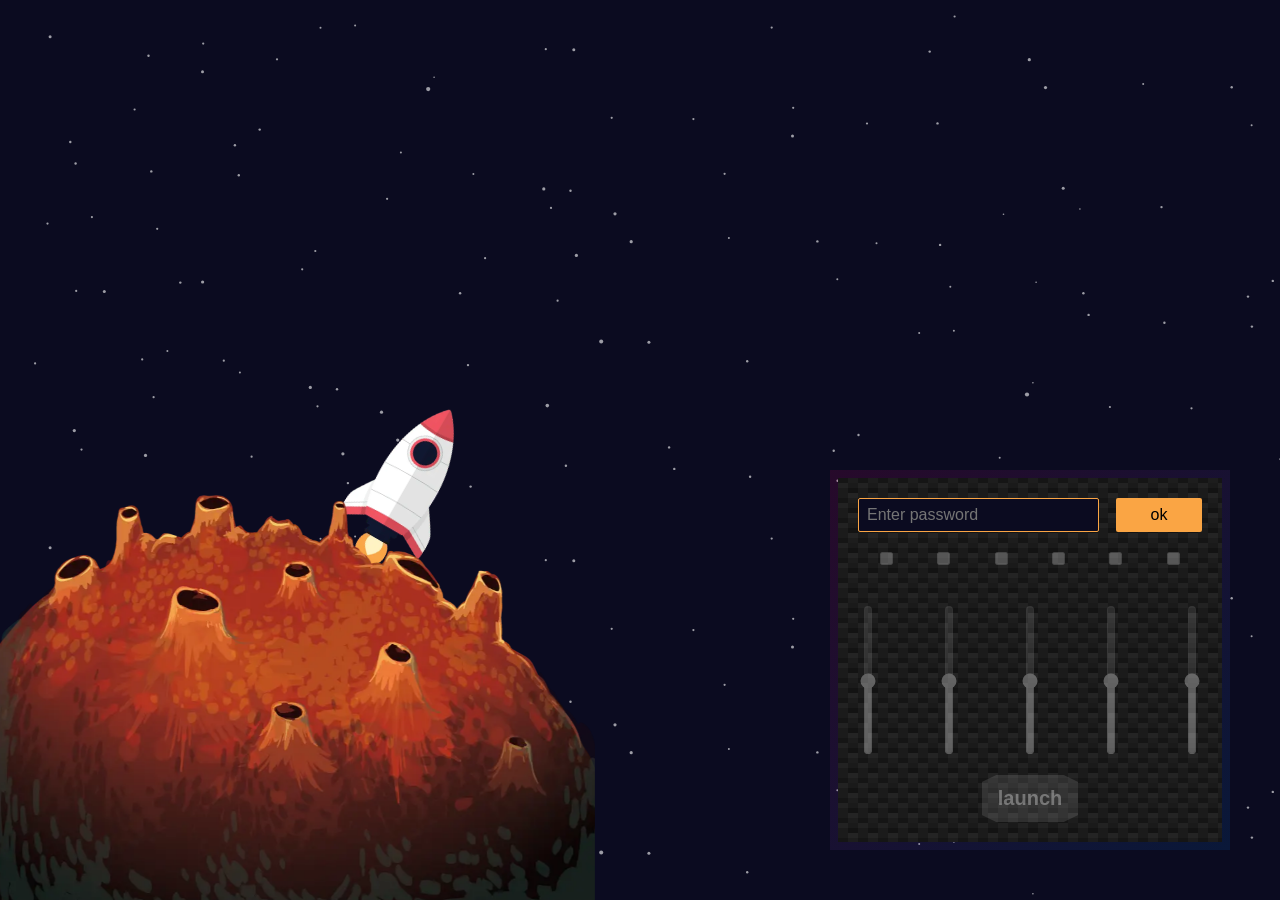
<file: index.html>
<!DOCTYPE html>
<html lang="en">
<head>
    <meta charset="UTF-8">
    <title>Open Space</title>
    <meta name="viewport"
          content="width=device-width, user-scalable=no, initial-scale=1.0, maximum-scale=1.0, minimum-scale=1.0">
    <meta http-equiv="X-UA-Compatible" content="ie=edge">
    <link rel="stylesheet" href="style.css">
    <script src="main.js" defer></script>
</head>

<body>

<div class="space">
    <div class="planet-area">
        <img class="planet" alt="" src="assets/mars.webp"/>
        <img id="rocket" class="rocket" alt="" src="assets/rocket.webp"/>
    </div>
    <div class="control-panel">
        <div class="control-panel__inner">
            <input id="password-field"
                   class="password-field"
                   type="password"
                   placeholder="Enter password"
                   autocomplete>
            <input class="submit-password"
                   type="submit"
                   value="ok"
                   onclick="onSubmitPassword(this, event)">
            <div class="check-buttons">
                <input type="checkbox" disabled onchange="getLaunchStatus()">
                <input type="checkbox" disabled onchange="getLaunchStatus()">
                <input type="checkbox" disabled onchange="getLaunchStatus()">
                <input type="checkbox" disabled onchange="getLaunchStatus()">
                <input type="checkbox" disabled onchange="getLaunchStatus()">
                <input type="checkbox" disabled onchange="getLaunchStatus()">
            </div>
            <div class="levers">
                <input class="slider" aria-orientation="vertical" type="range" onchange="getLaunchStatus()" disabled
                       min="1" max="100" value="50">
                <input class="slider" aria-orientation="vertical" type="range" onchange="getLaunchStatus()" disabled
                       min="1" max="100" value="50">
                <input class="slider" aria-orientation="vertical" type="range" onchange="getLaunchStatus()" disabled
                       min="1" max="100" value="50">
                <input class="slider" aria-orientation="vertical" type="range" onchange="getLaunchStatus()" disabled
                       min="1" max="100" value="50">
                <input class="slider" aria-orientation="vertical" type="range" onchange="getLaunchStatus()" disabled
                       min="1" max="100" value="50">
            </div>
            <input class="launch-rocket"
                   type="submit"
                   disabled
                   value="launch">
        </div>
    </div>
</div>

</body>

</html>
</file>
<file: style.css>
:root {
    --primary-color: #0b0b20;
    --secondary-color: #faa544;
}

* {
    padding: 0;
    margin: 0;
}

*,
*::before,
*::after {
    box-sizing: border-box;
}

body {
    min-height: 100vh;
    background-color: #000;
}

img {
    max-width: 100%;
}

button {
    border-style: none;
}

input:not(:disabled) {
    cursor: pointer;
}

input:disabled {
    opacity: .4;
}

input[type=range][aria-orientation=vertical] {
    -webkit-appearance: slider-vertical;
}

input[type=number]::-webkit-outer-spin-button,
input[type=number]::-webkit-inner-spin-button {
    -webkit-appearance: none;
    margin: 0;
}

.space {
    height: 100vh;
    background-color: var(--primary-color);
    background-image: url("assets/star-pattern.svg");
}

.planet-area {
    position: absolute;
    bottom: 0;
    width: 600px;
    height: 600px;
    overflow: hidden;
}

.planet {
    position: absolute;
    bottom: -5px;
    left: -5px;
    z-index: 2;
    width: 600px;
}

.rocket {
    position: fixed;
    bottom: 310px;
    left: 305px;
    width: 200px;
    transform: rotate(30deg);
    transition: all 2.5s cubic-bezier(1, 0, 1, 1);
}

.control-panel {
    position: absolute;
    right: 50px;
    bottom: 50px;
    padding: 8px;
    width: 400px;
    /*backdrop-filter: blur(20px) invert(0.1) opacity(0.9);*/
    background-image: linear-gradient(to bottom right, #E6007320, #0073E620);
}

.control-panel__inner {
    padding: 20px;
    width: 100%;
    display: flex;
    flex-wrap: wrap;
    justify-content: center;
    background: linear-gradient(27deg, #151515 5px, transparent 5px) 0 5px,
    linear-gradient(207deg, #151515 5px, transparent 5px) 10px 0,
    linear-gradient(27deg, #222 5px, transparent 5px) 0 10px,
    linear-gradient(207deg, #222 5px, transparent 5px) 10px 5px,
    linear-gradient(90deg, #1b1b1b 10px, transparent 10px),
    linear-gradient(#1d1d1d 25%, #1a1a1a 25%, #1a1a1a 50%, transparent 50%, transparent 75%, #242424 75%, #242424);
    background-color: #131313;
    background-size: 20px 20px;
}

.control-panel__inner > input {
    border-radius: 2px;
    border: none;
    font-size: 16px;
}

.control-panel__inner > .password-field {
    flex-basis: 70%;
    padding-inline: 8px;
    border: 1px solid var(--secondary-color);
    color: var(--secondary-color);
    background-color: var(--primary-color);
}

.control-panel__inner > .submit-password {
    margin-left: 5%;
    flex-basis: 25%;
    padding: 8px 12px;
    background-color: var(--secondary-color);
}

.check-buttons {
    margin-block: 20px;
    flex-basis: 100%;
    display: flex;
    justify-content: space-around;
}

.check-buttons > input {
}

.levers {
    margin-block: 20px;
    flex-basis: 100%;
    display: flex;
    justify-content: space-between;
}

.levers > input {
    width: 20px;
    height: 150px;
}

.control-panel__inner > .launch-rocket {
    padding: 12px 16px;
    font-size: 20px;
    color: white;
    font-weight: bold;
    border-style: none;
    clip-path: polygon(15% 0, 85% 0, 100% 15%, 100% 85%, 85% 100%, 15% 100%, 0 85%, 0 15%);
    transition: all .1s ease-in-out;
}

.control-panel__inner > .launch-rocket:not(:disabled) {
    background: radial-gradient(hsl(0, 100%, 27%) 4%, hsl(0, 100%, 18%) 9%, hsla(0, 100%, 20%, 0) 9%) 0 0,
    radial-gradient(hsl(0, 100%, 27%) 4%, hsl(0, 100%, 18%) 8%, hsla(0, 100%, 20%, 0) 10%) 50px 50px,
    radial-gradient(hsla(0, 100%, 30%, 0.8) 20%, hsla(0, 100%, 20%, 0)) 50px 0,
    radial-gradient(hsla(0, 100%, 30%, 0.8) 20%, hsla(0, 100%, 20%, 0)) 0 50px,
    radial-gradient(hsla(0, 100%, 20%, 1) 35%, hsla(0, 100%, 20%, 0) 60%) 50px 0,
    radial-gradient(hsla(0, 100%, 20%, 1) 35%, hsla(0, 100%, 20%, 0) 60%) 100px 50px,
    radial-gradient(hsla(0, 100%, 15%, 0.7), hsla(0, 100%, 20%, 0)) 0 0,
    radial-gradient(hsla(0, 100%, 15%, 0.7), hsla(0, 100%, 20%, 0)) 50px 50px,
    linear-gradient(45deg, hsla(0, 100%, 20%, 0) 49%, hsla(0, 100%, 0%, 1) 50%, hsla(0, 100%, 20%, 0) 70%) 0 0,
    linear-gradient(-45deg, hsla(0, 100%, 20%, 0) 49%, hsla(0, 100%, 0%, 1) 50%, hsla(0, 100%, 20%, 0) 70%) 0 0;
    background-color: #300;
    background-size: 20px 20px;
}
</file>
